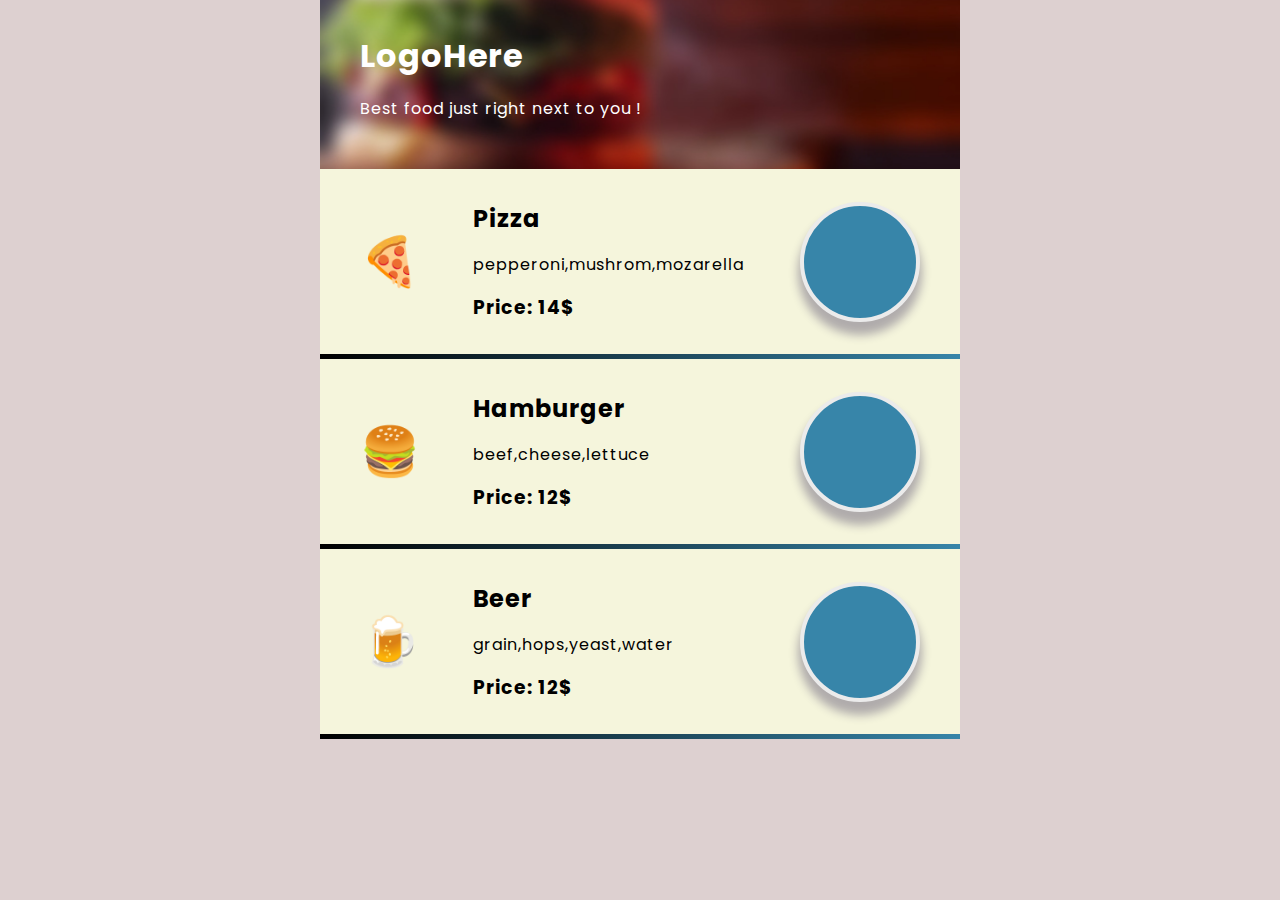
<file: index.html>
<html>
  <head>
    <link rel="stylesheet" href="styles.css" />
    <script src="index.js" defer type="module"></script>
    <link
      rel="stylesheet"
      href="https://cdnjs.cloudflare.com/ajax/libs/font-awesome/6.2.0/css/all.min.css"
      integrity="sha512-xh6O/CkQoPOWDdYTDqeRdPCVd1SpvCA9XXcUnZS2FmJNp1coAFzvtCN9BmamE+4aHK8yyUHUSCcJHgXloTyT2A=="
      crossorigin="anonymous"
      referrerpolicy="no-referrer"
    />
    <link rel="preconnect" href="https://fonts.googleapis.com" />
    <link rel="preconnect" href="https://fonts.gstatic.com" crossorigin />
    <link
      href="https://fonts.googleapis.com/css2?family=Poppins:wght@400;500;700&display=swap"
      rel="stylesheet"
    />
  </head>
  <body>
    <div class="wraper">
      <div class="container" id="container">
        <nav class="logo-here">
          <h1>LogoHere</h1>
          <p>Best food just right next to you !</p>
        </nav>
        <div id="list"></div>
        <div id="order"></div>
        <div id="summery" class="summery"></div>
        <div id="appent-item"></div>
        <main class="thanks-to" id="thanks-to"></main>
      </div>

      <form class="pay" id="pay">
        <div class="pay-close" id="pay-close">X</div>
        <h3 class="info">Enter card details</h3>
        <label for="name"></label>
        <input
          type="text"
          placeholder="Enter your name"
          id="name"
          name="name"
          required
        />
        <label for="card-num"></label>
        <input
          type="text"
          placeholder="Enter card number"
          id="card-num"
          required
        />
        <label for="CVV"></label>
        <input type="text" placeholder="Enter CVV" id="CVV" required />
        <button
          type="submit"
          class="pay-btn"
          id="finishOrder"
          data-finishOrder="finishOrder"
        >
          Pay
        </button>
      </form>
    </div>
  </body>
</html>
</file>
<file: styles.css>
*,
*::before,
*::after {
  box-sizing: border-box;
}

/*Set the root item pls dont forget mega important */
:root {
  --button: rgb(55, 133, 169);
  --focus: rgb(37, 181, 18);
  --delete: rgb(198, 75, 75);
  --sucess: rgb(88, 224, 70);
}

body {
  margin: 0;
  font-family: "Poppins", sans-serif;
  background-color: rgb(221, 208, 208);
  letter-spacing: 1px;
}

h1,
h2,
h3,
h4,
h5,
h6 {
  margin: 0;
  padding: 0;
}

.item {
  display: flex;
  justify-content: space-evenly;
  align-items: center;
  background-color: beige;
  gap: 5%;
}

.item-food {
  display: flex;
  flex-flow: column wrap;
  flex-grow: 3;
}

button {
  background-color: var(--button);
  border: 4px solid #ebebeb;
  padding: 3em;
}

button:hover,
button:focus {
  background-color: var(--focus);
  border: 4px solid #ebebeb;
  padding: 3em;
}

nav {
  background-image: url(./images/burger.jpg);
  background-repeat: no-repeat;
  background-position: center;
  background-size: cover;
}

.logo-here {
  color: white;
  padding: 2em 2.5em;
  backdrop-filter: blur(10px);
  height: 100%;
}

main {
  padding: 2em 2.5em;
}

.item-photo {
  font-size: 3rem;
  padding: 0 0.5em 0 0;
}

.item-order {
  width: 120px;
  height: 120px;
  border-radius: 50%;
  box-shadow: 0px 11px 10px 2px #b0acac;
}

.container {
  display: flex;
  flex-flow: column;
}

#icon-cart {
  font-size: 3em;
  display: flex;
  justify-content: center;
  align-items: center;
  position: relative;
  right: 3px;
  color: #ebebeb;
}

.line {
  background-image: linear-gradient(to left, var(--button), rgb(0, 0, 0));
  width: 100%;
  height: 5px;
}

.summery-item {
  display: flex;
  justify-content: space-between;
  align-items: center;
  margin: 0;
  padding: 0em 1em;
}

.summery-item:last-child {
  border-bottom: 3px solid rgb(151, 115, 115);
  padding-bottom: 2em;
  margin-bottom: 2em;
}
.order {
  text-align: center;
  padding: 2em 0 0 0;
}

.summery-flex {
  display: flex;
  justify-content: center;
  align-items: center;
  width: 100%;
}

.remove-btn {
  border: none;
  background-color: rgb(221, 208, 208);
  color: rgb(210, 72, 72);
  padding: 0.5em 1em;
  border-top-right-radius: 10px;
  border-bottom-left-radius: 10px;
  flex-grow: 1;
  text-align: left;
  display: flex;
  align-items: flex-start;
}
.remove-btn:hover,
.remove-btn:focus {
  border: none;
  background-color: #aaaaaa;
  padding: 0.5em 1em;
  color: var(--delete);
  display: block;
}

.sum {
  display: flex;
  justify-content: space-between;
  align-items: center;
  padding: 0em 1em 5em 1em;
}

.order-btn {
  width: 100%;
  height: 5vh;
  padding: 1.5em;
  display: flex;
  justify-content: center;
  align-items: center;
  background-color: var(--sucess);
  border: none;
  margin-bottom: 10em;
  font-size: 1.3rem;
  border-radius: 10px;
  cursor: pointer;
}

.order-btn:focus,
.order-btn:hover {
  width: 100%;
  height: 5vh;
  padding: 1.5em;
  display: flex;
  justify-content: center;
  align-items: center;
  background-color: var(--sucess);
  border: none;
  margin-bottom: 10em;
  font-size: 1.3rem;
  cursor: pointer;
}

.pay {
  display: none;
  flex-flow: column nowrap;
  justify-content: space-evenly;
  lighting-color: cadetblue;
  height: 75vh;
  width: 40vw;
  position: fixed;
  top: 0;
  bottom: 0;
  left: 0;
  right: 0;
  margin: auto;
  background-color: #ebebeb;
  border: 3px solid var(--focus);
  box-shadow: 0px 10px 10px 10px rgba(0, 0, 0, 0.1);
  border-radius: 20px;
}
.info {
  margin-top: 1em;
  text-align: center;
}
input {
  height: 10vh;
  font-size: 1.3rem;
  padding: 1em 1em;
  margin: 1em;
}

.pay-btn {
  border: none;
  font-size: 1.3rem;
  padding: 1em 1em;
  margin: 1em;
  background-color: var(--focus);
  cursor: pointer;
  border-radius: 20px;
  border: 2px solid black;
  transform: translate(0, 0);
  transition: transform 0.5s ease;
}

.pay-btn:hover,
.pay.btn:focus {
  border: none;
  font-size: 1.3rem;
  padding: 1em 1em;
  margin: 1em;
  border: 2px solid black;
  transform: scale(0.9);
}

.container-unlickable {
  pointer-events: none;
  opacity: 0.2;
}

.thanks-to {
  background-color: rgb(122, 241, 122);
  display: none;
}

.thanks-to h3,
.thanks-to h2 {
  text-align: center;
  padding: 0.5em;
}

.pay-close {
  margin-left: auto;
  display: flex;
  justify-content: center;
  align-items: center;
  width: 10%;
  margin-top: 10px;
  margin-right: 10px;
  padding: 10px 10px;
  border-radius: 20px;
  background: #ebebeb;
  cursor: pointer;
}

@media (max-width: 1200px) {
  .item {
    flex-flow: row wrap;
    gap: 20%;
  }
  .item-order {
    margin-top: 2em;
    display: flex;
    justify-content: center;
    align-items: center;
    width: 120px;
    height: 60px;
    border-radius: 20px;
  }
}

@media (max-width: 990px) {
  .item {
    display: flex;
    flex-flow: column wrap;
  }
  .item-photo {
    margin-bottom: 0.5em;
    position: relative;
    left: 10px;
  }
  .item-food {
    text-align: center;
  }
  .pay {
    width: 70vw;
    height: 60vh;
  }
}

@media (min-width: 1210px) {
  .container {
    width: 50vw;
    margin: auto;
  }
}
</file>
